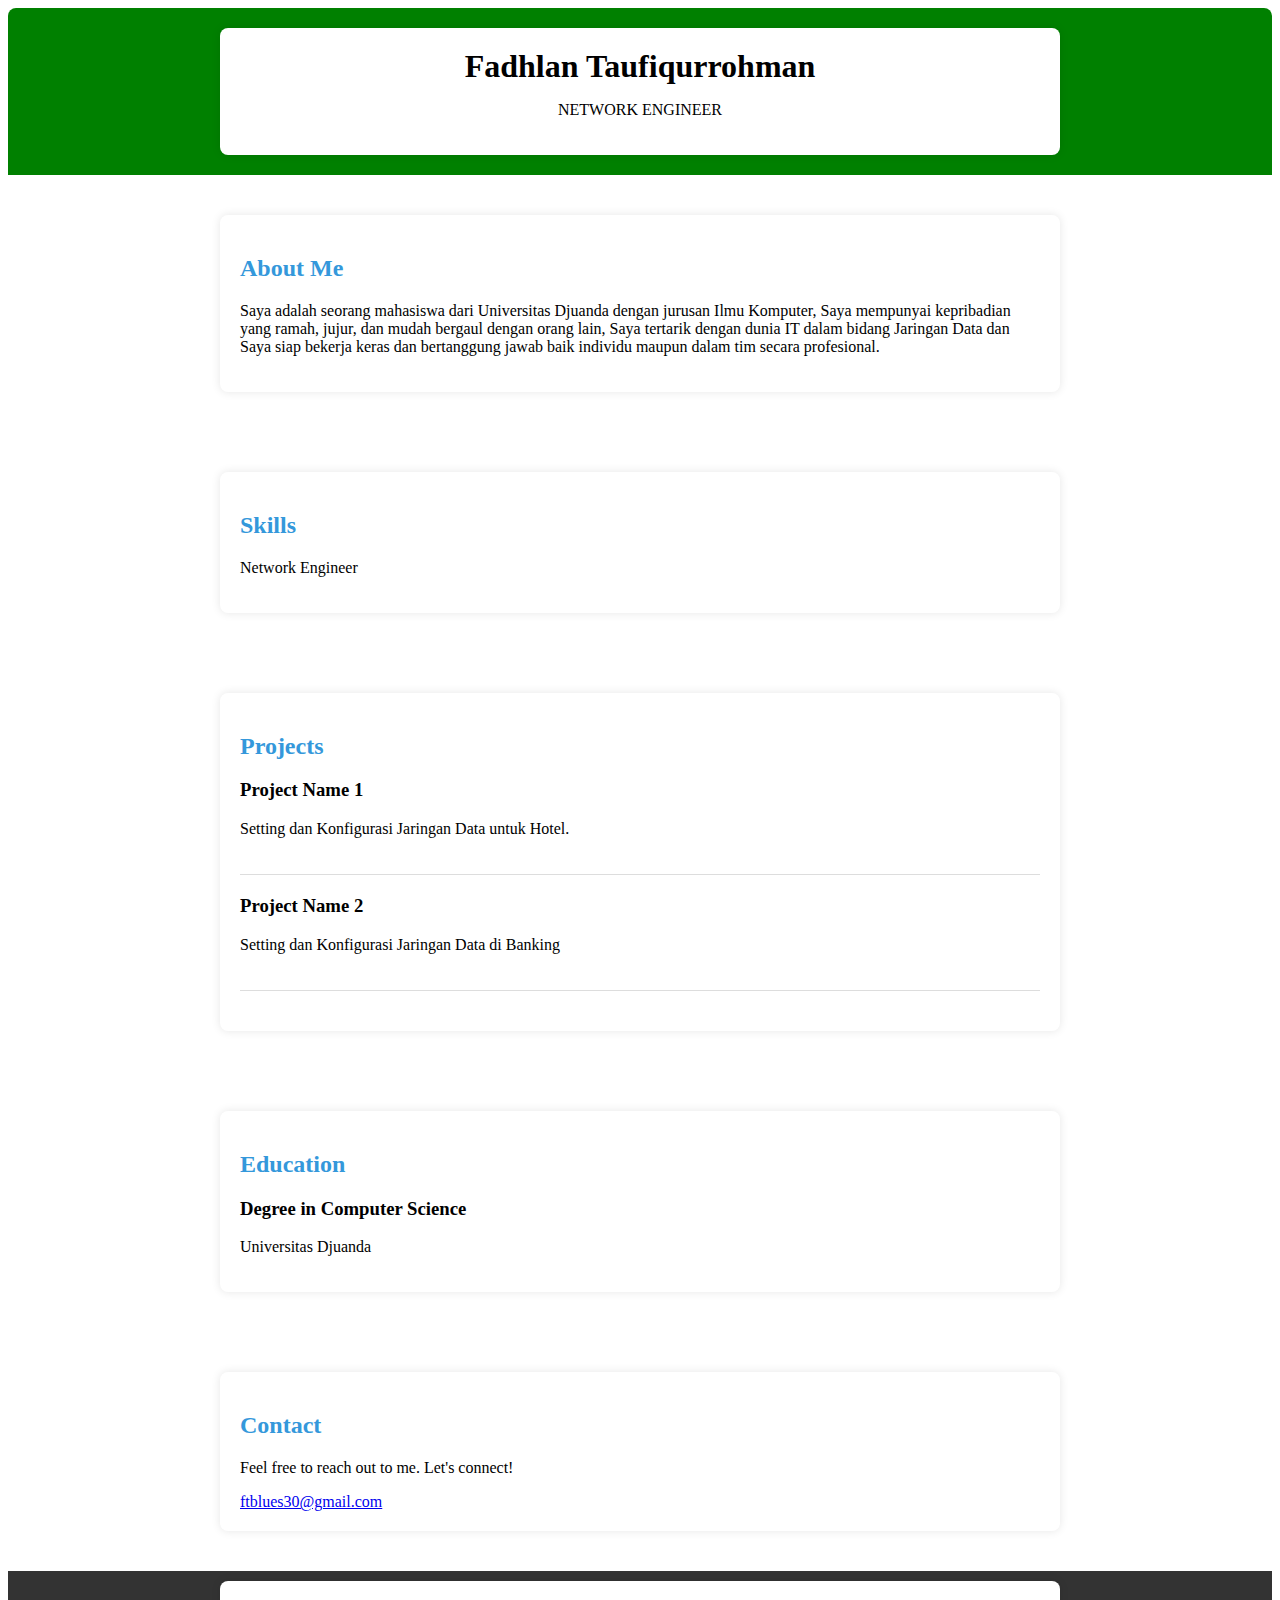
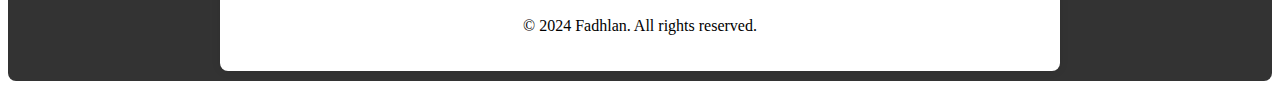
<file: details1.html>
<!DOCTYPE html>
<html lang="en">
<head>
    <meta charset="UTF-8">
    <meta name="viewport" content="width=device-width, initial-scale=1.0">
    <title>Fadhlan Taufiqurrohman - Portfolio</title>
    <link rel="stylesheet" href="styles.css">
    <style>
        header {
            background-color: green; /* Ganti warna latar belakang sesuai keinginan (misalnya, hijau) */
            color: white; /* Ganti warna teks sesuai keinginan agar kontras dengan latar belakang */
            padding: 20px; /* Sesuaikan padding sesuai kebutuhan */
        }
        /* Tambahkan aturan lain sesuai kebutuhan */
    </style>
</head>
<body>

    <header>
        <div class="container">
            <h1>Fadhlan Taufiqurrohman</h1>
            <p>NETWORK ENGINEER</p>
        </div>
    </header>

    <section id="about">
        <div class="container">
            <h2>About Me</h2>
            <p>
                Saya adalah seorang mahasiswa dari Universitas Djuanda dengan jurusan Ilmu Komputer, Saya mempunyai kepribadian yang ramah, jujur, dan mudah bergaul dengan orang lain, Saya tertarik dengan dunia IT dalam bidang Jaringan Data dan Saya siap bekerja keras dan bertanggung jawab baik individu maupun dalam tim secara profesional.
            </p>
        </div>
    </section>

    <section id="skills">
        <div class="container">
            <h2>Skills</h2>
            <ul>
                <li>Network Engineer</li>
            </ul>
        </div>
    </section>

    <section id="projects">
        <div class="container">
            <h2>Projects</h2>
            <div class="project">
                <h3>Project Name 1</h3>
                <p>Setting dan Konfigurasi Jaringan Data untuk Hotel.</p>
            </div>
            <div class="project">
                <h3>Project Name 2</h3>
                <p>Setting dan Konfigurasi Jaringan Data di Banking</p>
            </div>
        </div>
    </section>

    <section id="education">
        <div class="container">
            <h2>Education</h2>
            <div class="education-item">
                <h3>Degree in Computer Science</h3>
                <p>Universitas Djuanda</p>
            </div>
        </div>
    </section>

    <section id="contact">
        <div class="container">
            <h2>Contact</h2>
            <p>Feel free to reach out to me. Let's connect!</p>
            <a href="mailto:your.email@example.com">ftblues30@gmail.com</a>
        </div>
    </section>

    <footer>
        <div class="container">
            <p>&copy; 2024 Fadhlan. All rights reserved.</p>
        </div>
    </footer>

</body>
</html>
</file>
<file: styles.css>
<!DOCTYPE html>
<html lang="en">

<head>
    <meta charset="UTF-8">
    <meta name="viewport" content="width=device-width, initial-scale=1.0">
    <style>
        body {
            font-family: 'Arial', sans-serif;
            margin: 0;
            padding: 0;
            background-color: #f4f4f4;
        }

        .container {
            max-width: 800px;
            margin: 0 auto;
            padding: 20px;
            background-color: #fff;
            box-shadow: 0 0 10px rgba(0, 0, 0, 0.1);
            border-radius: 8px;
        }

        header {
            background-color: #ccc;
            color: black;
            text-align: center;
            padding: 40px 0;
            border-radius: 8px 8px 0 0;
        }

        header h1 {
            margin: 0;
            font-size: 2em;
            color: black;
        }

        header p {
            color: black;
        }

        section {
            padding: 40px 0;
        }

        h2 {
            color: #3498db;
        }

        ul {
            list-style-type: none;
            padding: 0;
        }

        ul li {
            margin-bottom: 10px;
        }

        .project {
            border-bottom: 1px solid #ddd;
            margin-bottom: 20px;
            padding-bottom: 20px;
        }

        footer {
            background-color: #333;
            color: black;
            text-align: center;
            padding: 10px 0;
            border-radius: 0 0 8px 8px;
        }

        img {
            max-width: 100%;
            height: auto;
            border-radius: 8px;
        }
    </style>
</head>

<body>

    <div class="container">
        <header>
            <h1>Your Name - Portfolio</h1>
            <p>Welcome to My Professional Portfolio</p>
        </header>

        <section>
            <h2>Projects</h2>
            <ul>
                <li class="project">
                    <h3>Project Title 1</h3>
                    <p>Description of Project 1.</p>
                    <img src="project1.jpg" alt="Project 1 Image">
                </li>

                <li class="project">
                    <h3>Project Title 2</h3>
                    <p>Description of Project 2.</p>
                    <img src="project2.jpg" alt="Project 2 Image">
                </li>
            </ul>
        </section>

        <footer>
            &copy; 2024 Your Name
        </footer>
    </div>

</body>

</html>
</file>
